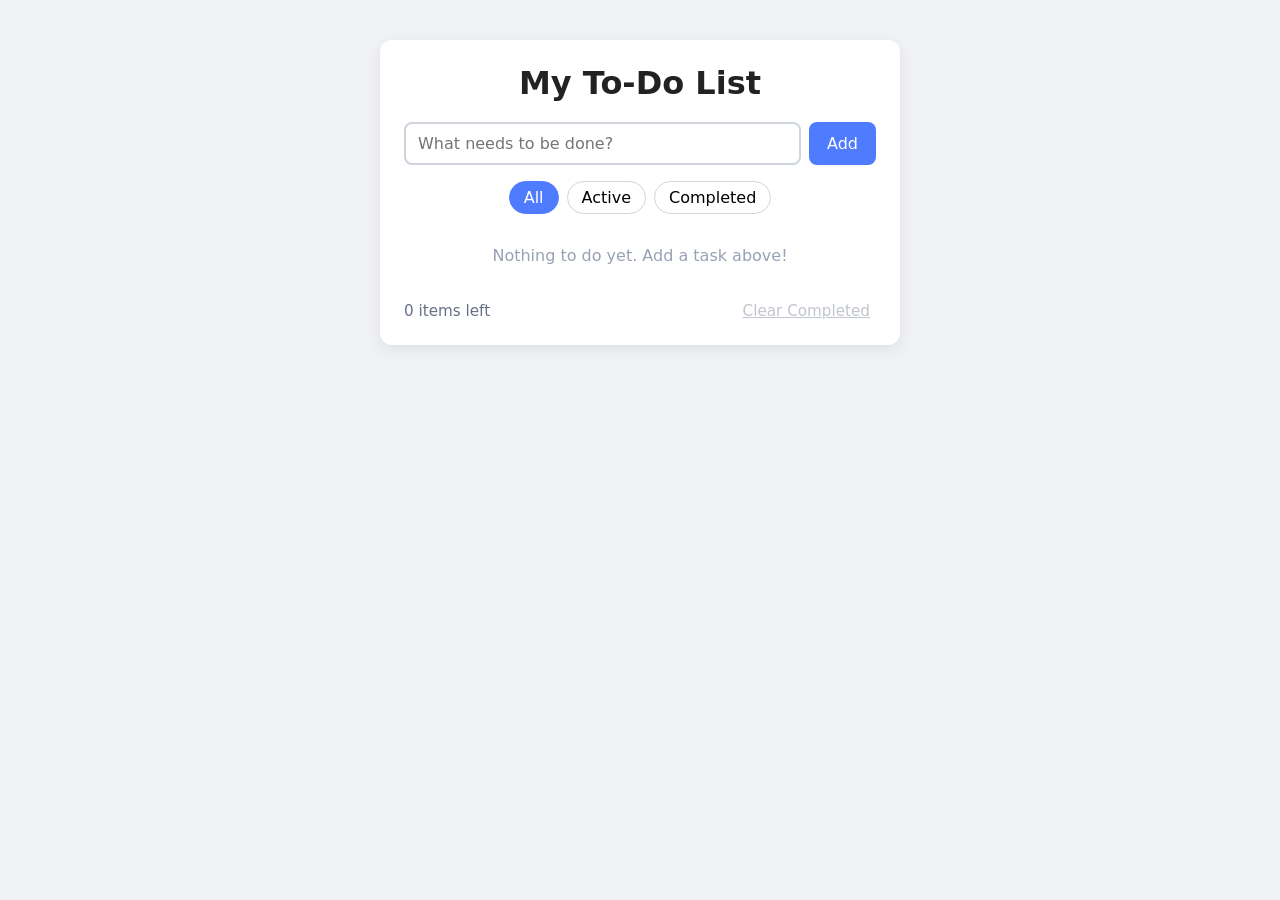
<file: index.html>
<!--The To Do List (Mini project)-->
<!DOCTYPE html>
<html lang="en">
<head>
    <meta charset="UTF-8">
    <meta name="viewport" content="width=device-width, initial-scale=1.0">
    <title>To-Do List</title>
    <link rel="stylesheet" href="styles.css">
</head>
<body>
    <div class="container">
        <h1>My To-Do List</h1>

        <form id="todo-form">
            <input type="text" id="todo-input" placeholder="What needs to be done?" required>
            <button type="submit">Add</button>
        </form>

        <div class="filters">
            <button class="filter active" data-filter="all">All</button>
            <button class="filter" data-filter="active">Active</button>
            <button class="filter" data-filter="completed">Completed</button>
        </div>

        <ul id="todo-list">
            <!-- Tasks will be added here -->
        </ul>

        <div class="stats">
            <span id="items-left">0 items left</span>
            <button id="clear-completed">Clear Completed</button>
        </div>
    </div>

    <script src="app.js"></script>
</body>
</html>
</file>
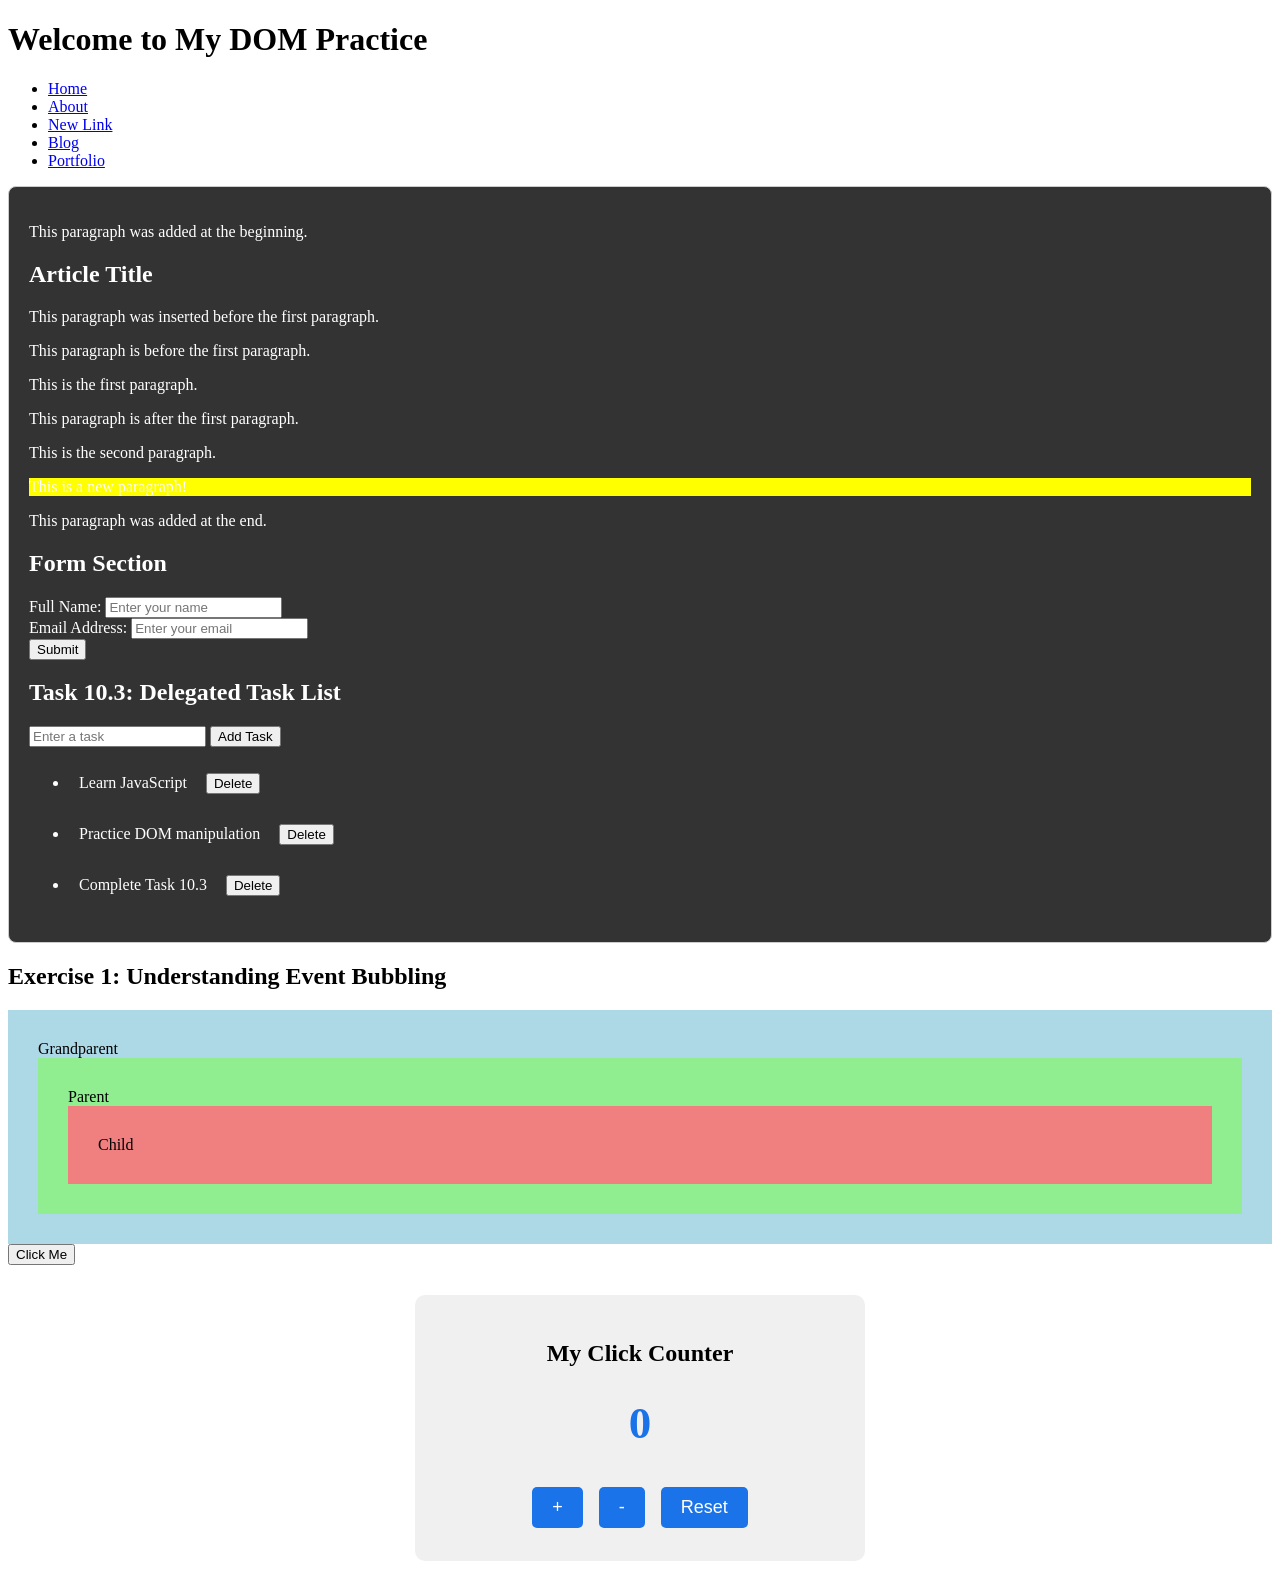
<file: dom-practice.html>
<!--Task 9.1 practice page-->

<!DOCTYPE html>
<html lang="en">
<head>
    <meta charset="UTF-8">
    <meta name="viewport" content="width=device-width, initial-scale=1.0">
    <title>DOM Practice</title>

    <style>
        .highlight {
            background-color: yellow;
        }

        .container {
            padding: 20px;
            border: 1px solid #ccc;
        }
        
.counter-container {
    text-align: center;
    margin: 30px auto;
    padding: 25px;
    max-width: 400px;
    background-color: #f0f0f0;
    border-radius: 10px;
}

.counter-container h1 {
    font-size: 45px;
    color: #1a73e8;
}

.counter-container button {
    padding: 10px 20px;
    margin: 8px;
    border: none;
    border-radius: 5px;
    cursor: pointer;
    background-color: #1a73e8;
    color: white;
    font-size: 18px;
}

.counter-container button:hover {
    background-color: #0b1e39;
}
#taskList li.completed span {
    text-decoration: line-through;
    color: gray;
}

#taskList li {
    margin: 10px 0;
    padding: 10px;
}

.delete-btn {
    margin-left: 15px;
    cursor: pointer;
}
    </style>
</head>
<body>

    <header id="main-header">
        <h1>DOM Practice</h1>

        <nav>
            <ul class="nav-list">
                <li><a href="#" class="nav-link">Home</a></li>
                <li><a href="#" class="nav-link">About</a></li>
                <li><a href="#" class="nav-link">Contact</a></li>
            </ul>
        </nav>
    </header>

    <main class="container">
        <article data-id="123" data-category="tech">
            <h2 class="title">Article Title</h2>
            <p class="content">This is the first paragraph.</p>
            <p class="content">This is the second paragraph.</p>
        </article>

        <section>
            <h2>Form Section</h2>

<form id="contact-form" novalidate>
    <div class="form-group">
        <label for="name">Full Name:</label>
        <input
            type="text"
            id="name"
            name="name"
            placeholder="Enter your name">
        
    </div>

    <div class="form-group">
        <label for="email">Email Address:</label>
        <input
            type="email"
            id="email"
            name="email"
            placeholder="Enter your email"
        >
    </div>

    <button type="submit">Submit</button>

    <p id="form-success" role="status"></p>
</form>
        </section>
        
<!-- Task 10.3: Event Bubbling and Delegation -->

<h2>Task 10.3: Delegated Task List</h2>

<form id="taskForm">
    <input
        type="text"
        id="taskInput"
        placeholder="Enter a task"
        required
    >
    <button type="submit">Add Task</button>
</form>

<ul id="taskList">
    <li>
        <span>Learn JavaScript</span>
        <button type="button" class="delete-btn">Delete</button>
    </li>

    <li>
        <span>Practice DOM manipulation</span>
        <button type="button" class="delete-btn">Delete</button>
    </li>

    <li>
        <span>Complete Task 10.3</span>
        <button type="button" class="delete-btn">Delete</button>
    </li>
</ul>

    </main>

<!-- TASK 10.3: EXERCISE 1 - EVENT BUBBLING -->

<h2>Exercise 1: Understanding Event Bubbling</h2>

<div id="grandparent" style="padding: 30px; background: lightblue;">
    Grandparent

    <div id="parent" style="padding: 30px; background: lightgreen;">
        Parent

        <div id="child" style="padding: 30px; background: lightcoral;">
            Child
        </div>
    </div>
</div>

    <footer>
        <p>&copy; 2026</p>
    </footer>

    <script src="dom.js"></script>
</body>
</html>
</file>
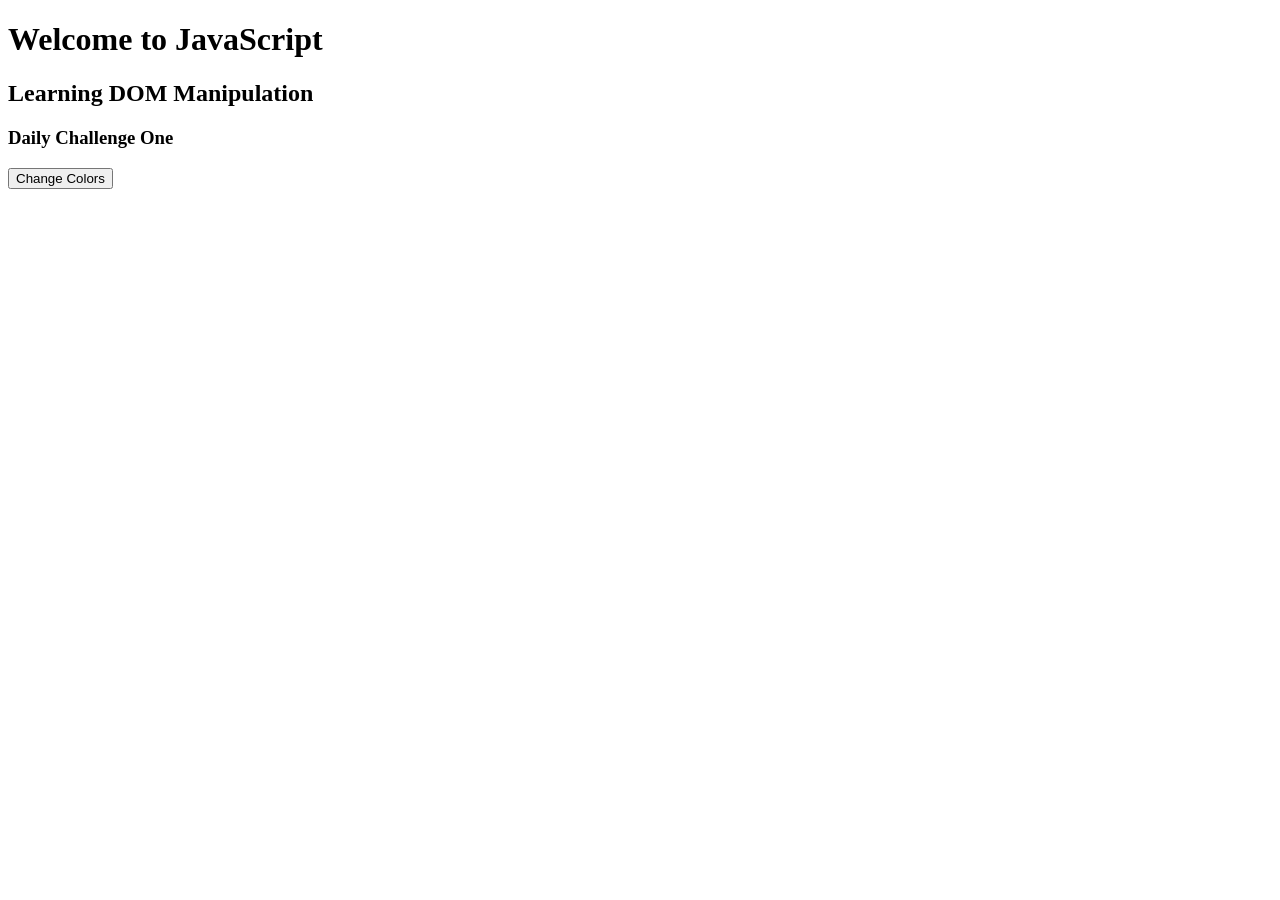
<file: daily-challenges/day1-color-changer.html>
<!DOCTYPE html>
<html lang="en">
<head>
    <meta charset="UTF-8">
    <title>Color Changer</title>
</head>
<body>

    <h1>Welcome to JavaScript</h1>
    <h2>Learning DOM Manipulation</h2>
    <h3>Daily Challenge One</h3>

    <button id="colorButton">Change Colors</button>

    <script>
        const button = document.getElementById("colorButton");

        button.addEventListener("click", function() {

            // Generate a random hex color
            const randomColor = "#" + Math.floor(
                Math.random() * 16777215
            ).toString(16).padStart(6, "0");

            // Select all headings
            const headings = document.querySelectorAll("h1, h2, h3");

            // Apply the random color
            headings.forEach(function(heading) {
                heading.style.color = randomColor;
            });

        });
    </script>

</body>
</html>
</file>
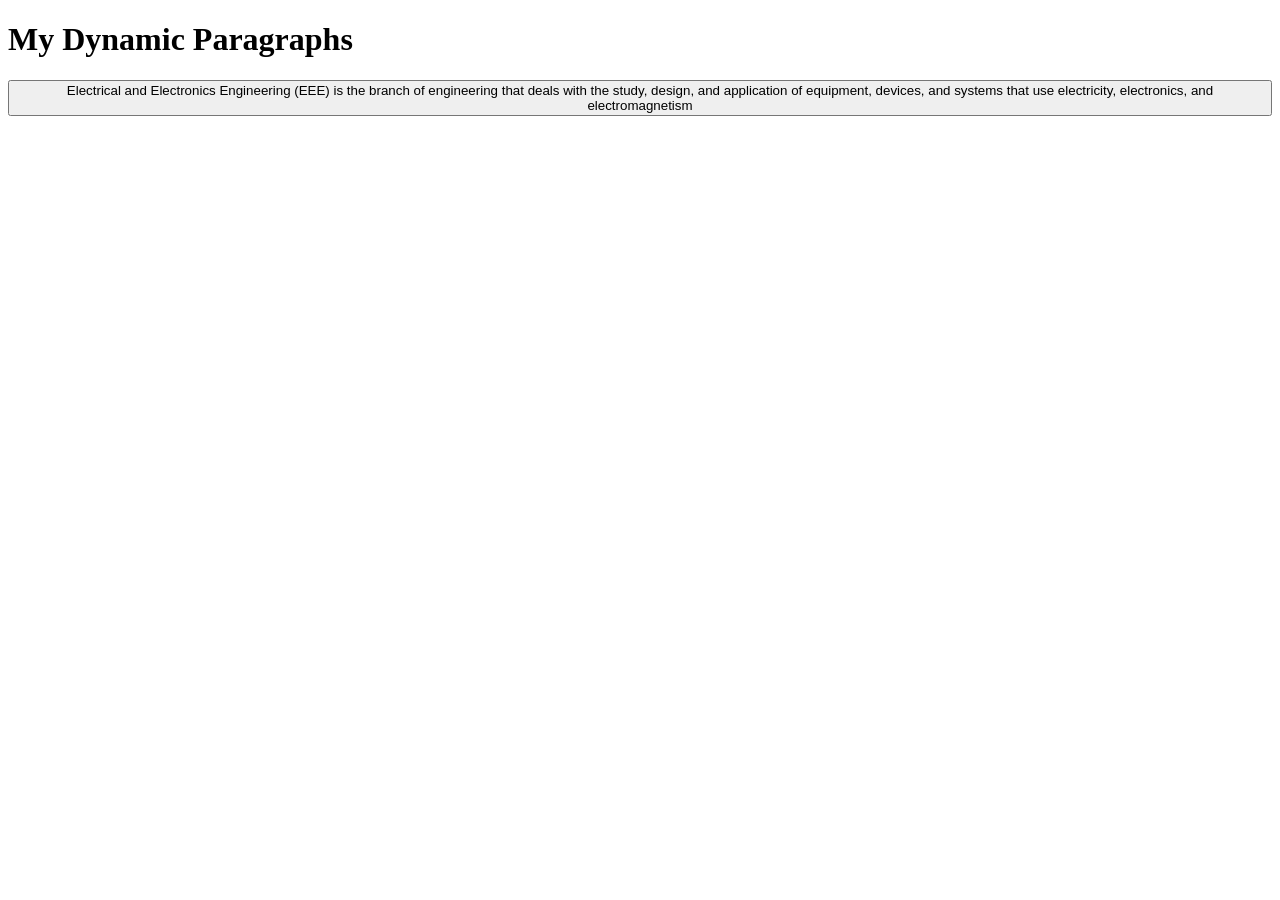
<file: daily-challenges/day2-element-creator.html>
<!DOCTYPE html>
<html lang="en">
<head>
    <meta charset="UTF-8">
    <title>Element Creator</title>
</head>
<body>

    <h1>My Dynamic Paragraphs</h1>

    <button id="addButton">Electrical and Electronics Engineering (EEE) 
        is the branch of engineering that deals with the study, design, 
        and application of equipment, devices, and systems that use electricity, 
        electronics, and electromagnetism</button>

    <div id="container"></div>

    <script>
        const addButton = document.getElementById("addButton");
        const container = document.getElementById("container");

        let count = 0;

        addButton.addEventListener("click", function() {

            count++;

            // Create a paragraph
            const paragraph = document.createElement("p");

            paragraph.textContent = "Paragraph " + count;

            // Create a delete button
            const deleteButton = document.createElement("button");

            deleteButton.textContent = "Delete";

            // Delete the paragraph when clicked
            deleteButton.addEventListener("click", function() {
                paragraph.remove();
            });

            // Add paragraph and button to the page
            container.appendChild(paragraph);
            paragraph.appendChild(deleteButton);

        });
    </script>

</body>
</html>
</file>
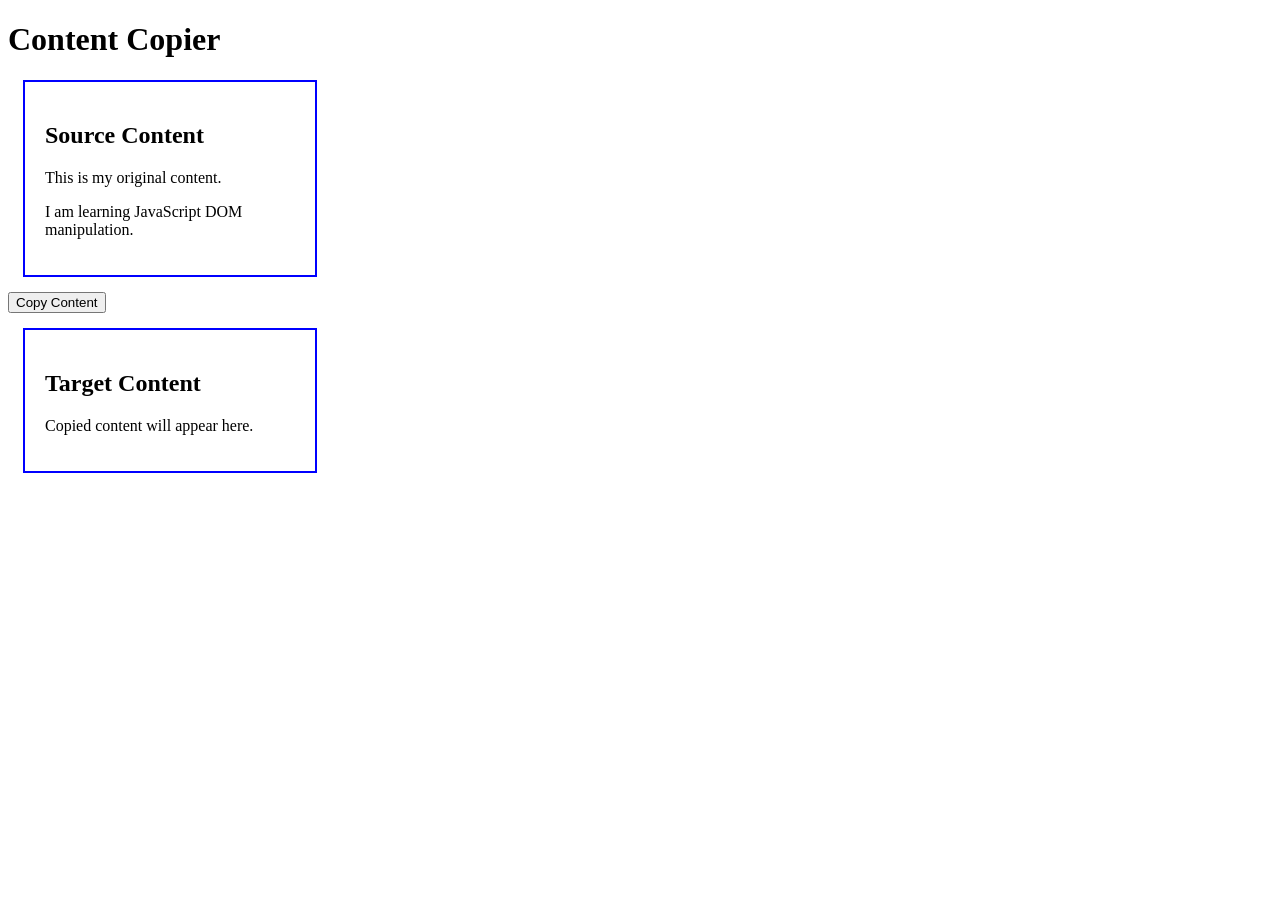
<file: daily-challenges/day4-content-copier.html>
<!DOCTYPE html>
<html lang="en">
<head>
    <meta charset="UTF-8">
    <title>Content Copier</title>

    <style>
        .box {
            border: 2px solid blue;
            padding: 20px;
            margin: 15px;
            width: 250px;
        }
    </style>
</head>
<body>

    <h1>Content Copier</h1>

    <div id="source" class="box">
        <h2>Source Content</h2>
        <p>This is my original content.</p>
        <p>I am learning JavaScript DOM manipulation.</p>
    </div>

    <button id="copyButton">Copy Content</button>

    <div id="target" class="box">
        <h2>Target Content</h2>
        <p>Copied content will appear here.</p>
    </div>

    <script>
        const source = document.getElementById("source");
        const target = document.getElementById("target");
        const button = document.getElementById("copyButton");

        button.addEventListener("click", function() {

            target.innerHTML = source.innerHTML;

        });
        source.addEventListener("dragstart", function(event) {
    event.dataTransfer.setData("text/plain", source.innerHTML);
});

target.addEventListener("dragover", function(event) {
    event.preventDefault();
});

target.addEventListener("drop", function(event) {
    event.preventDefault();

    target.innerHTML = event.dataTransfer.getData("text/plain");
});
    </script>

</body>
</html>
</file>
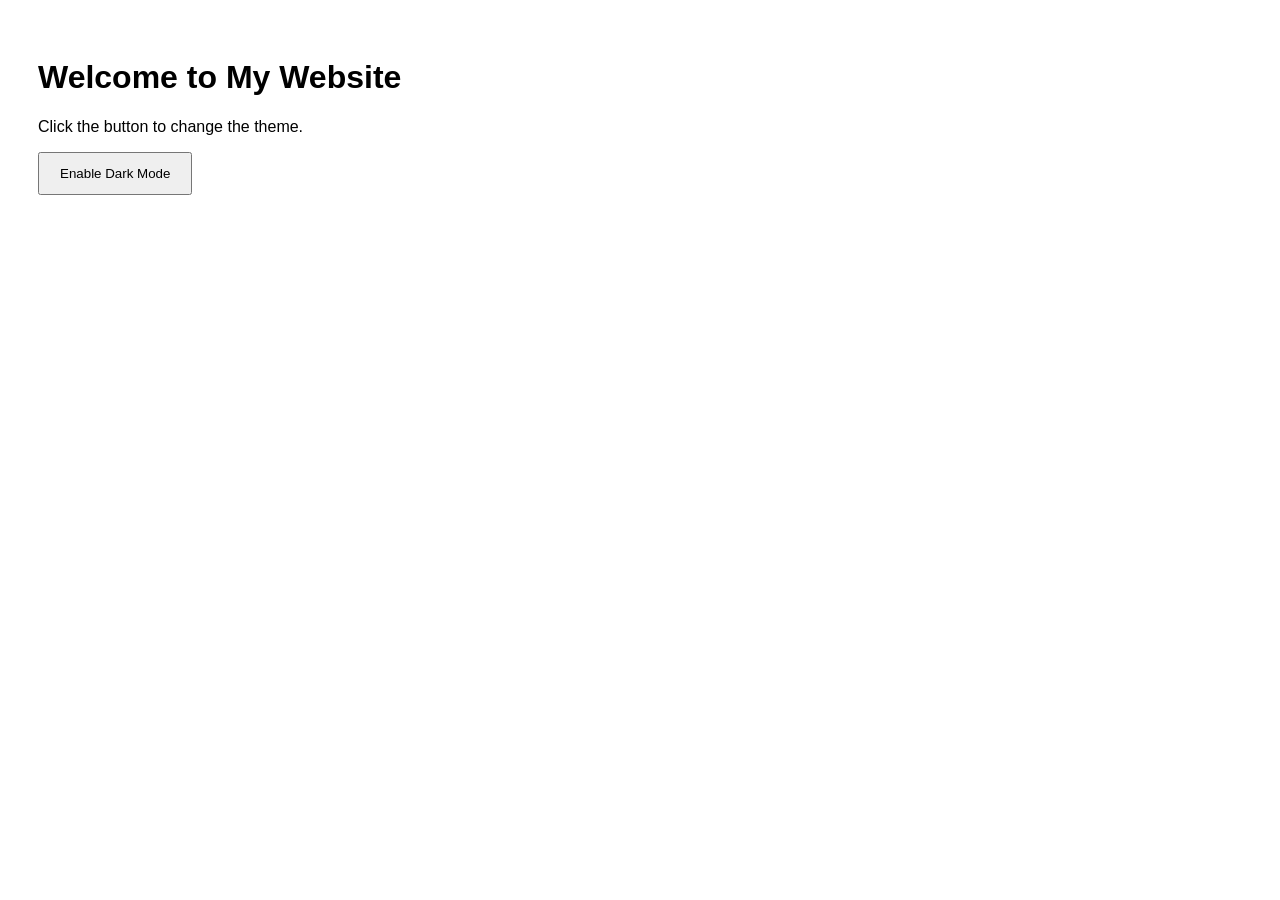
<file: daily-challenges/day5-dark-mode.html>
<!DOCTYPE html>
<html lang="en">
<head>
    <meta charset="UTF-8">
    <title>Dark Mode Toggle</title>

    <style>
        body {
            background-color: white;
            color: black;
            transition: background-color 0.5s, color 0.5s;
            font-family: Arial, sans-serif;
            padding: 30px;
        }

        body.dark-mode {
            background-color: #121212;
            color: white;
        }

        button {
            padding: 12px 20px;
            cursor: pointer;
        }
    </style>
</head>
<body>

    <h1>Welcome to My Website</h1>

    <p>Click the button to change the theme.</p>

    <button id="themeButton">Enable Dark Mode</button>

    <script>
        const button = document.getElementById("themeButton");

        // Check previously saved preference
        let darkMode = localStorage.getItem("theme") === "dark";

        // Apply saved preference
        document.body.classList.toggle("dark-mode", darkMode);

        button.textContent = darkMode ? "Enable Light Mode" : "Enable Dark Mode";

        button.addEventListener("click", function() {

            // Toggle dark mode
            document.body.classList.toggle("dark-mode");

            // Check whether dark mode is active
            darkMode = document.body.classList.contains("dark-mode");

            // Save preference
            localStorage.setItem("theme", darkMode ? "dark" : "light");

            // Update button text
            button.textContent = darkMode ? "Enable Light Mode" : "Enable Dark Mode";

        });
    </script>

</body>
</html>
</file>
<file: styles.css>
* { box-sizing: border-box; }

body {
    margin: 0;
    padding: 40px 16px;
    background: #f0f2f5;
    font-family: system-ui, -apple-system, "Segoe UI", sans-serif;
    color: #222;
}

.container {
    max-width: 520px;
    margin: 0 auto;
    padding: 24px;
    background: #fff;
    border-radius: 12px;
    box-shadow: 0 4px 16px rgba(0, 0, 0, 0.08);
}

h1 { margin: 0 0 20px; text-align: center; }

button { font: inherit; cursor: pointer; }

/* Add form */
#todo-form { display: flex; gap: 8px; margin-bottom: 16px; }

#todo-input {
    flex: 1;
    padding: 10px 12px;
    font: inherit;
    border: 2px solid #d0d5dd;
    border-radius: 8px;
}
#todo-input:focus { outline: none; border-color: #4f7cff; }

#todo-form button {
    padding: 10px 18px;
    border: none;
    border-radius: 8px;
    background: #4f7cff;
    color: #fff;
}
#todo-form button:hover { background: #3a66e6; }

/* Filters */
.filters { display: flex; justify-content: center; gap: 8px; margin-bottom: 12px; }

.filter {
    padding: 6px 14px;
    border: 1px solid #d0d5dd;
    border-radius: 999px;
    background: #fff;
}
.filter:hover { background: #f3f5f9; }
.filter.active { background: #4f7cff; border-color: #4f7cff; color: #fff; }

/* List */
#todo-list { list-style: none; margin: 0; padding: 0; }

.todo-item {
    display: flex;
    align-items: center;
    gap: 8px;
    padding: 12px 8px;
    border-bottom: 1px solid #eceef2;
    cursor: pointer;
}
.todo-item:hover { background: #f8f9fb; }

.todo-text { flex: 1; word-break: break-word; user-select: none; }

.todo-item.completed .todo-text { text-decoration: line-through; color: #98a2b3; }

.edit-input {
    flex: 1;
    padding: 6px 8px;
    font: inherit;
    border: 2px solid #4f7cff;
    border-radius: 6px;
}
.edit-input:focus { outline: none; }

/* Delete button: hidden until hover or keyboard focus */
.delete-btn {
    border: none;
    background: transparent;
    color: #d92d20;
    font-size: 1.3rem;
    line-height: 1;
    padding: 0 6px;
    opacity: 0;
    transition: opacity 0.15s ease;
}
.todo-item:hover .delete-btn,
.delete-btn:focus-visible { opacity: 1; }

/* Touch screens have no hover, so always show it there */
@media (hover: none) { .delete-btn { opacity: 1; } }

.empty-message { padding: 20px; text-align: center; color: #98a2b3; }

/* Stats */
.stats {
    display: flex;
    justify-content: space-between;
    align-items: center;
    margin-top: 16px;
    color: #667085;
    font-size: 0.95rem;
}

#clear-completed {
    border: none;
    background: transparent;
    color: #667085;
    text-decoration: underline;
}
#clear-completed:hover:not(:disabled) { color: #d92d20; }
#clear-completed:disabled { opacity: 0.4; cursor: default; }
</file>
